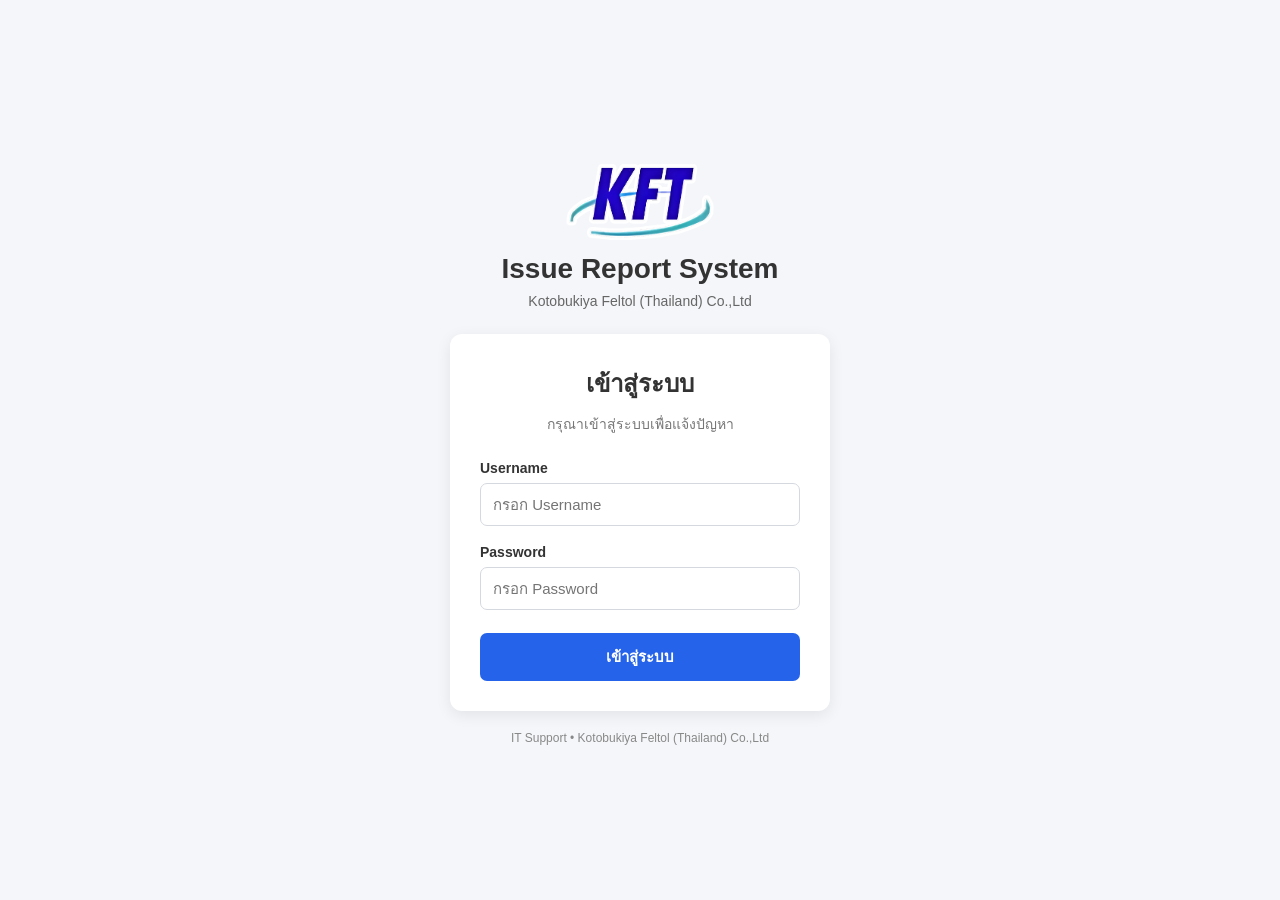
<file: index.html>
<!DOCTYPE html>
<html lang="th">

<head>
    <meta charset="UTF-8">

    <meta
        name="viewport"
        content="width=device-width, initial-scale=1.0"
    >

    <title>เข้าสู่ระบบ | Issue Report System</title>
    <link
        rel="icon"
        type="image/png"
        href="logoweb.png"
>   
    <link rel="stylesheet" href="login.css">
</head>

<body>

    <main>

        <!-- ส่วนหัวระบบ -->
        <header>

            <img
                src="logo.png"
                alt="KFT Company Logo"
                width="150"
            >

            <h1>Issue Report System</h1>

            <p>
                Kotobukiya Feltol (Thailand) Co.,Ltd
            </p>

        </header>


        <!-- Login Form -->
        <section>

            <h2>เข้าสู่ระบบ</h2>

            <p>
                กรุณาเข้าสู่ระบบเพื่อแจ้งปัญหา
            </p>


            <form id="loginForm">

                <div>
                    <label for="username">
                        Username
                    </label>

                    <input
                        type="text"
                        id="username"
                        name="username"
                        placeholder="กรอก Username"
                        autocomplete="username"
                        required
                    >
                </div>


                <div>
                    <label for="password">
                        Password
                    </label>

                    <input
                        type="password"
                        id="password"
                        name="password"
                        placeholder="กรอก Password"
                        autocomplete="current-password"
                        required
                    >
                </div>


                <button
                    type="submit"
                    id="loginButton"
                >
                    เข้าสู่ระบบ
                </button>

            </form>

        </section>


        <!-- Footer -->
        <footer>

            <p>
                IT Support • Kotobukiya Feltol (Thailand) Co.,Ltd
            </p>

        </footer>

    </main>


    <script src="login.js"></script>

</body>

</html>
</file>
<file: login.css>
/* =========================
   Reset
========================= */

* {
    margin: 0;
    padding: 0;
    box-sizing: border-box;
}


/* =========================
   Body
========================= */

body {
    font-family: Arial, sans-serif;
    background: #f4f6f9;
    color: #333;

    min-height: 100vh;

    display: flex;
    justify-content: center;
    align-items: center;
}


/* =========================
   Main
========================= */

main {
    width: 100%;
    max-width: 420px;
    padding: 20px;
}


/* =========================
   Header
========================= */

header {
    text-align: center;
    margin-bottom: 25px;
}

header h1 {
    font-size: 28px;
    margin-bottom: 8px;
}

header p {
    color: #666;
    font-size: 14px;
}


/* =========================
   Login Section
========================= */

section {
    background: #ffffff;

    padding: 30px;

    border-radius: 12px;

    box-shadow:
        0 4px 15px rgba(0, 0, 0, 0.08);
}

section h2 {
    text-align: center;
    margin-bottom: 10px;
}

section > p {
    text-align: center;
    color: #777;
    font-size: 14px;
    margin-bottom: 25px;
}


/* =========================
   Form
========================= */

form {
    display: flex;
    flex-direction: column;
    gap: 18px;
}


/* =========================
   Form Group
========================= */

form div {
    display: flex;
    flex-direction: column;
    gap: 7px;
}

label {
    font-size: 14px;
    font-weight: bold;
}


/* =========================
   Input
========================= */

input {
    width: 100%;

    padding: 12px;

    border: 1px solid #d5d9df;
    border-radius: 7px;

    font-size: 15px;

    outline: none;

    transition: 0.2s;
}

input:focus {
    border-color: #2563eb;
}


/* =========================
   Login Button
========================= */

button {
    width: 100%;

    padding: 12px;

    margin-top: 5px;

    border: none;
    border-radius: 7px;

    background: #2563eb;
    color: #ffffff;

    font-size: 15px;
    font-weight: bold;

    cursor: pointer;

    transition: 0.2s;
}

button:hover {
    background: #1d4ed8;
}

/* ปุ่มออกจากระบบ */
#logoutButton {
    position: fixed;
    top: 20px;
    right: 25px;

    width: auto;
    padding: 7px 12px;

    border: 1px solid #d5d9df;
    border-radius: 6px;

    background: #ffffff;
    color: #555;

    font-size: 12px;
    font-weight: normal;

    cursor: pointer;
    box-shadow: none;
}

#logoutButton:hover {
    background: #f4f6f9;
    color: #2563eb;
}
/* =========================
   Footer
========================= */

footer {
    text-align: center;

    margin-top: 20px;

    color: #888;

    font-size: 12px;
}
</file>
<file: admin.css>
*{box-sizing:border-box}
:root{font-family:Arial,"Noto Sans Thai",sans-serif;color:#1f2937;background:#f3f6fb}
body{margin:0;background:#f3f6fb;color:#1f2937}
.admin-header{display:flex;align-items:center;justify-content:space-between;gap:24px;padding:18px 5%;background:#fff;border-bottom:1px solid #e5e7eb;box-shadow:0 2px 10px #0f172a0a}
.header-left,.header-right{display:flex;align-items:center;gap:18px}
.header-left img{max-width:120px;height:auto;object-fit:contain}
.header-title h1{font-size:24px;margin:0 0 5px}
.header-title p{margin:0;color:#64748b}
.admin-info{display:flex;flex-direction:column;gap:4px;text-align:right}
.admin-label{font-size:12px;color:#64748b}
button,select,input{font:inherit}
button{border:0;border-radius:8px;padding:10px 14px;background:#2563eb;color:#fff;cursor:pointer}
button:hover{filter:brightness(.95)}
.logout-button{background:#fff;color:#334155;border:1px solid #cbd5e1}
.dashboard-container{max-width:1440px;margin:28px auto;padding:0 24px}
.dashboard-heading{display:flex;align-items:center;justify-content:space-between;gap:18px;margin-bottom:22px}
.dashboard-heading h2{margin:0 0 6px;font-size:24px}
.dashboard-heading p{margin:0;color:#64748b}
.summary-grid{display:grid;grid-template-columns:repeat(4,minmax(0,1fr));gap:16px;margin-bottom:22px}
.summary-card,.filter-section,.table-section{background:#fff;border:1px solid #e5e7eb;border-radius:12px;box-shadow:0 4px 15px #0f172a08}
.summary-card{padding:20px;display:flex;flex-direction:column;gap:12px}
.summary-title{color:#64748b;font-size:14px}
.summary-number{font-size:30px;color:#0f172a}
.filter-section{display:flex;align-items:end;gap:16px;flex-wrap:wrap;padding:18px;margin-bottom:22px}
.filter-group{display:flex;flex-direction:column;gap:7px;min-width:150px;flex:1}
.filter-group label{font-weight:600;font-size:13px}
.filter-group input,.filter-group select{width:100%;padding:10px;border:1px solid #cbd5e1;border-radius:7px;background:#fff}
.loading-message,.error-message{padding:12px 16px;margin:12px 0;border-radius:8px}
.loading-message{background:#eff6ff;color:#1d4ed8}
.error-message{background:#fef2f2;color:#b91c1c}
.table-section{overflow:hidden}
.table-wrapper{overflow-x:auto}
.issue-table{width:100%;border-collapse:collapse;min-width:950px}
.issue-table th,.issue-table td{padding:13px 12px;text-align:left;vertical-align:top;border-bottom:1px solid #e5e7eb;font-size:13px}
.issue-table th{background:#f8fafc;color:#475569;white-space:nowrap}
.issue-table tbody tr:hover{background:#f8fafc}
.empty-message{text-align:center!important;padding:30px!important;color:#64748b}
.status-badge{display:inline-block;padding:5px 9px;border-radius:999px;font-size:12px;white-space:nowrap;background:#e2e8f0;color:#334155}
.status-pending{background:#fef3c7;color:#92400e}
.status-progress{background:#dbeafe;color:#1d4ed8}
.status-completed{background:#dcfce7;color:#166534}
.status-cancelled{background:#fee2e2;color:#991b1b}
.detail-button{padding:7px 10px;font-size:12px}
.modal[hidden]{display:none!important}
.modal{position:fixed;inset:0;z-index:10;display:flex;align-items:center;justify-content:center;padding:20px;background:#0f172a80}
.modal-content{width:min(700px,100%);max-height:85vh;overflow:auto;background:#fff;border-radius:14px;box-shadow:0 20px 60px #0003}
.modal-header,.modal-footer{display:flex;align-items:center;justify-content:space-between;padding:16px 20px;border-bottom:1px solid #e5e7eb}
.modal-header h3{margin:0}
.modal-footer{justify-content:flex-end;border-top:1px solid #e5e7eb;border-bottom:0}
.close-modal-button{font-size:22px;padding:3px 10px;background:transparent;color:#475569}
.issue-detail{padding:20px}
.detail-row{display:grid;grid-template-columns:150px minmax(0,1fr);gap:12px;padding:10px 0;border-bottom:1px solid #f1f5f9;overflow-wrap:anywhere}
@media(max-width:760px){.admin-header{align-items:flex-start;flex-direction:column}.header-right{width:100%;justify-content:space-between}.header-left img{max-width:80px}.header-title h1{font-size:20px}.dashboard-container{padding:0 12px;margin:18px auto}.summary-grid{grid-template-columns:repeat(2,minmax(0,1fr))}.dashboard-heading{align-items:flex-start;flex-direction:column}.filter-section{align-items:stretch}.filter-group{min-width:100%}}
@media(max-width:420px){.summary-grid{grid-template-columns:1fr}.detail-row{grid-template-columns:1fr;gap:4px}}

.issue-status-select{min-width:135px;max-width:100%;padding:7px 10px;border:1px solid #cbd5e1;border-radius:8px;background:#fff;color:#1f2937;cursor:pointer}
.issue-status-select:disabled{opacity:.65;cursor:wait}
.issue-status-select:focus{outline:2px solid #93c5fd;outline-offset:1px}


/* จัดคอลัมน์สถานะในตารางให้อยู่กึ่งกลาง */
.issue-table th:nth-child(7),
.issue-table td:nth-child(7) {
    text-align: center;
    vertical-align: middle;
}

.issue-status-select {
    display: block;
    margin: 0 auto;
    text-align: center;
    text-align-last: center;
}
</file>
<file: report.css>
/* =========================================
   RESET
========================================= */

*,
*::before,
*::after {
    box-sizing: border-box;
}

html,
body {
    margin: 0;
    padding: 0;
}

html {
    scroll-behavior: smooth;
}

body {
    min-width: 320px;
    min-height: 100vh;

    font-family:
        "Segoe UI",
        Tahoma,
        Arial,
        "Noto Sans Thai",
        sans-serif;

    background: #f4f6fa;
    color: #1e293b;

    line-height: 1.6;
}


/* =========================================
   HEADER
========================================= */

.site-header {
    width: 100%;

    background:
        linear-gradient(
            135deg,
            #eef2ff 0%,
            #f8fafc 100%
        );

    border-bottom: 1px solid #e2e8f0;
}

.header-container {
    position: relative;

    width: min(1100px, 92%);
    min-height: 230px;

    margin: 0 auto;
    padding: 28px 0 24px;

    display: flex;
    flex-direction: column;
    align-items: center;
    justify-content: center;
}


/* =========================================
   BRAND
========================================= */

.brand {
    width: 100%;

    display: flex;
    flex-direction: column;
    align-items: center;
    justify-content: center;

    color: inherit;
    text-decoration: none;

    text-align: center;
}

.brand:hover {
    text-decoration: none;
}


/* =========================================
   COMPANY LOGO
========================================= */

.company-logo {
    display: block;

    width: 92px;
    height: 92px;

    margin: 0 auto 14px;

    object-fit: contain;

    border-radius: 12px;
}


/* =========================================
   BRAND TEXT
========================================= */

.brand-text {
    width: 100%;

    display: flex;
    flex-direction: column;
    align-items: center;
    justify-content: center;

    text-align: center;
}

.brand-text h1 {
    margin: 0;

    color: #273b82;

    font-size: clamp(25px, 4vw, 36px);
    font-weight: 750;

    line-height: 1.3;
    letter-spacing: -0.5px;

    text-align: center;
}

.brand-text p {
    margin-top: 8px;

    color: #64748b;

    font-size: 16px;
    font-weight: 400;

    line-height: 1.5;

    text-align: center;
}


/* =========================================
   LOGOUT BUTTON
========================================= */

.logout-button {
    position: absolute;

    top: 24px;
    right: 0;

    display: inline-flex;
    align-items: center;
    justify-content: center;
    gap: 7px;

    min-height: 38px;

    padding: 8px 15px;

    border: 1px solid #d7deea;
    border-radius: 8px;

    background: #ffffff;
    color: #334155;

    font-family: inherit;
    font-size: 14px;
    font-weight: 500;

    cursor: pointer;

    transition:
        background 0.2s ease,
        border-color 0.2s ease,
        color 0.2s ease,
        transform 0.2s ease;
}

.logout-button:hover {
    background: #eef2ff;
    border-color: #818cf8;
    color: #4338ca;
}

.logout-button:active {
    transform: translateY(1px);
}

.logout-button:focus-visible {
    outline: 3px solid rgba(99, 102, 241, 0.3);
    outline-offset: 3px;
}


/* =========================================
   MAIN CONTAINER
========================================= */

.main-container {
    width: 100%;
    max-width: 1100px;

    margin: 0 auto;
    padding: 30px 20px 50px;
}


/* =========================================
   USER INFORMATION CARD
========================================= */

.user-info-card {
    width: 100%;
    max-width: 760px;

    margin: 0 auto;

    display: flex;
    align-items: center;
    justify-content: center;
    gap: 60px;

    padding: 18px 24px;

    background: #ffffff;

    border: 1px solid #e2e8f0;
    border-radius: 12px;

    box-shadow:
        0 4px 15px rgba(15, 23, 42, 0.05);

    text-align: center;
}

.user-info-card > div {
    min-width: 0;
    max-width: 100%;

    display: flex;
    flex-direction: column;
    align-items: center;
    gap: 3px;
}

.info-label {
    color: #64748b;

    font-size: 13px;
    font-weight: 500;
}

.user-info-card strong {
    max-width: 100%;
    overflow-wrap: anywhere;
    color: #1e293b;

    font-size: 16px;
    font-weight: 700;
}


/* =========================================
   REPORT CARD
========================================= */

.report-card {
    width: 100%;
    max-width: 760px;

    margin: 28px auto 0;
    padding: 30px;

    background: #ffffff;

    border: 1px solid #e2e8f0;
    border-radius: 16px;

    box-shadow:
        0 10px 35px rgba(15, 23, 42, 0.08);
}


/* =========================================
   REPORT CARD HEADER
========================================= */

.report-card-header {
    margin-bottom: 26px;

    text-align: left;
}

.report-card-header h2 {
    color: #1e293b;

    font-size: 28px;
    font-weight: 750;

    line-height: 1.3;
}

.report-card-header p {
    margin-top: 8px;

    color: #64748b;

    font-size: 15px;
}


/* =========================================
   MESSAGE
========================================= */

.message {
    margin-bottom: 20px;
    padding: 13px 16px;

    border-radius: 9px;

    font-size: 14px;
    font-weight: 500;
}

.success-message {
    background: #ecfdf5;
    border: 1px solid #a7f3d0;
    color: #047857;
}

.error-message {
    background: #fef2f2;
    border: 1px solid #fecaca;
    color: #b91c1c;
}


/* =========================================
   FORM
========================================= */

.report-form {
    width: 100%;
}

.form-group {
    width: 100%;
    margin-bottom: 21px;
}

.form-label {
    display: block;

    margin-bottom: 8px;

    color: #334155;

    font-size: 14px;
    font-weight: 650;
}

.required {
    color: #dc2626;
    margin-left: 3px;
}

.optional {
    color: #94a3b8;

    font-size: 13px;
    font-weight: 400;

    margin-left: 3px;
}


/* =========================================
   FORM CONTROL
========================================= */

.form-control {
    display: block;

    width: 100%;
    min-width: 0;
    min-height: 45px;

    padding: 11px 13px;

    border: 1px solid #d7dee9;
    border-radius: 8px;

    background: #ffffff;
    color: #1e293b;

    font-family: inherit;
    font-size: 14px;

    outline: none;

    transition:
        border-color 0.2s ease,
        box-shadow 0.2s ease,
        background 0.2s ease;
}

.form-control::placeholder {
    color: #a1aab8;
}

.form-control:hover {
    border-color: #aab6c8;
}

.form-control:focus {
    border-color: #6366f1;

    box-shadow:
        0 0 0 3px rgba(99, 102, 241, 0.12);
}

.form-control:disabled {
    background: #f1f5f9;
    color: #94a3b8;

    cursor: not-allowed;
}


/* =========================================
   SELECT
========================================= */

select.form-control {
    appearance: auto;

    cursor: pointer;
}

select.form-control option {
    color: #1e293b;
}


/* =========================================
   TEXTAREA
========================================= */

.textarea-control {
    min-height: 145px;

    resize: vertical;

    line-height: 1.7;
}


/* =========================================
   FILE INPUT
========================================= */

.file-control {
    padding: 8px;

    background: #f8fafc;

    cursor: pointer;
}

.file-control::file-selector-button {
    margin-right: 10px;

    padding: 8px 13px;

    border: 0;
    border-radius: 6px;

    background: #e2e8f0;
    color: #334155;

    font-family: inherit;
    font-size: 13px;
    font-weight: 600;

    cursor: pointer;

    transition:
        background 0.2s ease,
        color 0.2s ease;
}

.file-control::file-selector-button:hover {
    background: #cbd5e1;
    color: #1e293b;
}

.form-help {
    display: block;

    margin-top: 6px;

    color: #94a3b8;

    font-size: 12px;
}


/* =========================================
   FORM ACTIONS
========================================= */

.form-actions {
    display: flex;
    align-items: stretch;
    gap: 12px;

    margin-top: 28px;
}


/* =========================================
   SUBMIT BUTTON
========================================= */

.submit-button {
    flex: 1 1 0;
    min-width: 0;

    min-height: 48px;

    display: inline-flex;
    align-items: center;
    justify-content: center;
    gap: 9px;

    padding: 12px 18px;

    border: 1px solid #4f46e5;
    border-radius: 9px;

    background:
        linear-gradient(
            135deg,
            #4f46e5,
            #6366f1
        );

    color: #ffffff;

    font-family: inherit;
    font-size: 15px;
    font-weight: 700;

    cursor: pointer;

    box-shadow:
        0 5px 12px rgba(79, 70, 229, 0.2);

    transition:
        background 0.2s ease,
        box-shadow 0.2s ease,
        transform 0.2s ease;
}

.submit-button:hover {
    background:
        linear-gradient(
            135deg,
            #4338ca,
            #4f46e5
        );

    box-shadow:
        0 7px 16px rgba(79, 70, 229, 0.28);

    transform: translateY(-1px);
}

.submit-button:active {
    transform: translateY(0);
}

.submit-button:focus-visible {
    outline: 3px solid rgba(99, 102, 241, 0.3);
    outline-offset: 3px;
}

.submit-button:disabled {
    background: #a5b4fc;
    border-color: #a5b4fc;

    box-shadow: none;

    cursor: not-allowed;
    transform: none;
}


/* =========================================
   RESET BUTTON
========================================= */

.reset-button {
    min-height: 48px;

    padding: 12px 18px;

    border: 1px solid #cbd5e1;
    border-radius: 9px;

    background: #ffffff;
    color: #475569;

    font-family: inherit;
    font-size: 14px;
    font-weight: 600;

    cursor: pointer;

    transition:
        background 0.2s ease,
        border-color 0.2s ease,
        color 0.2s ease;
}

.reset-button:hover {
    background: #f1f5f9;
    border-color: #94a3b8;
    color: #1e293b;
}

.reset-button:focus-visible {
    outline: 3px solid rgba(99, 102, 241, 0.3);
    outline-offset: 3px;
}


/* =========================================
   FOOTER
========================================= */

.site-footer {
    width: 100%;

    padding: 24px 20px 30px;

    text-align: center;

    color: #94a3b8;

    font-size: 13px;
}

.site-footer p {
    margin: 0;
}


/* =========================================
   HIDDEN ATTRIBUTE
========================================= */

[hidden] {
    display: none !important;
}


/* =========================================
   RESPONSIVE TABLET
========================================= */

@media (max-width: 900px) {

    .header-container {
        width: 92%;
    }

    .logout-button {
        right: 0;
    }

    .main-container {
        padding-left: 16px;
        padding-right: 16px;
    }
}


/* =========================================
   RESPONSIVE MOBILE
========================================= */

@media (max-width: 600px) {

    .header-container {
        width: 92%;
        min-height: auto;

        padding: 22px 0 20px;
    }

    .company-logo {
        width: 76px;
        height: 76px;

        margin-bottom: 10px;
    }

    .brand-text h1 {
        font-size: 25px;
        letter-spacing: 0;
    }

    .brand-text p {
        font-size: 14px;
    }

    .logout-button {
        position: static;

        margin-top: 17px;

        min-height: 36px;

        padding: 8px 14px;
    }

    .main-container {
        padding: 20px 12px 35px;
    }

    .user-info-card {
        width: 100%;

        flex-wrap: wrap;
        gap: 16px 20px;

        padding: 14px 10px;
    }

    .user-info-card > div {
        min-width: 0;
        flex: 1 1 100px;
    }

    .info-label {
        font-size: 12px;
    }

    .user-info-card strong {
        font-size: 14px;
        overflow-wrap: anywhere;
    }

    .report-card {
        margin-top: 20px;
        padding: 22px 18px;

        border-radius: 12px;
    }

    .report-card-header {
        margin-bottom: 22px;
    }

    .report-card-header h2 {
        font-size: 24px;
    }

    .report-card-header p {
        font-size: 14px;
    }

    .form-group {
        margin-bottom: 18px;
    }

    .form-label {
        font-size: 13px;
    }

    .form-control {
        min-height: 44px;

        font-size: 14px;
    }

    .textarea-control {
        min-height: 125px;
    }

    .form-actions {
        flex-direction: column;
        align-items: stretch;
        gap: 10px;
    }

    .submit-button,
    .reset-button {
        width: 100%;
        min-width: 0;
        flex: 0 0 auto;
    }

    .site-footer {
        padding-top: 10px;
        padding-bottom: 25px;
    }
}


/* =========================================
   VERY SMALL SCREEN
========================================= */

@media (max-width: 360px) {

    .brand-text h1 {
        font-size: 22px;
    }

    .brand-text p {
        font-size: 13px;
    }

    .report-card {
        padding: 20px 14px;
    }

    .user-info-card {
        gap: 10px;
    }
}

/* =========================================
   COMPATIBILITY & ACCESSIBILITY
========================================= */

img {
    max-width: 100%;
}

button,
input,
select,
textarea {
    font: inherit;
}

.form-control:read-only {
    background-color: #f8fafc;
}

@media (prefers-reduced-motion: reduce) {
    html {
        scroll-behavior: auto;
    }

    *,
    *::before,
    *::after {
        scroll-behavior: auto !important;
        transition-duration: 0.01ms !important;
        animation-duration: 0.01ms !important;
        animation-iteration-count: 1 !important;
    }
}
</file>
